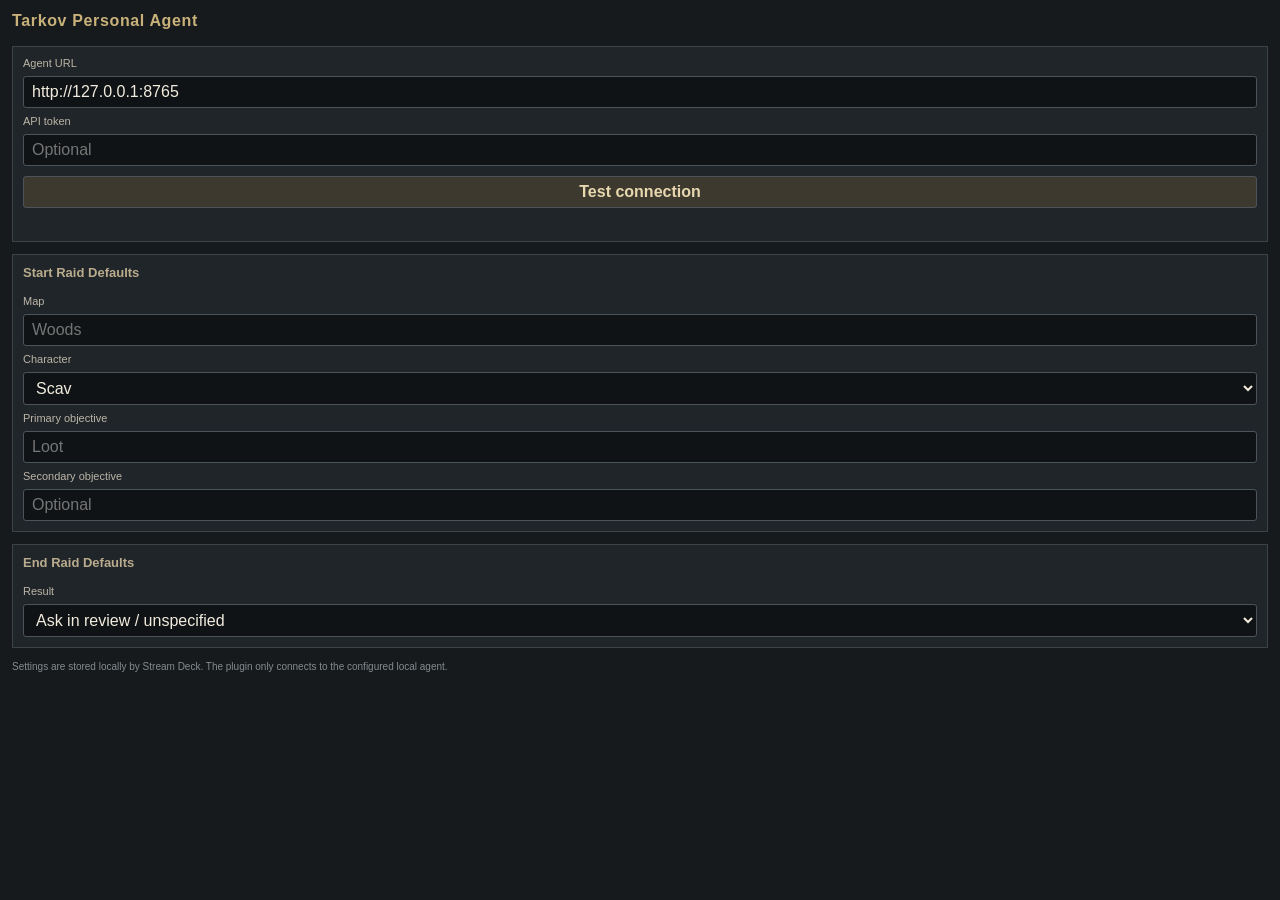
<file: streamdeck/com.cokkles.tarkov-personal-agent.sdPlugin/ui/settings.html>
<!doctype html>
<html lang="en">
<head>
  <meta charset="utf-8">
  <meta name="viewport" content="width=device-width, initial-scale=1">
  <title>Tarkov Personal Agent</title>
  <link rel="stylesheet" href="settings.css">
</head>
<body>
  <main>
    <h1>Tarkov Personal Agent</h1>

    <section>
      <label for="baseUrl">Agent URL</label>
      <input id="baseUrl" type="url" value="http://127.0.0.1:8765" spellcheck="false">

      <label for="token">API token</label>
      <input id="token" type="password" autocomplete="off" placeholder="Optional">

      <button id="testConnection" type="button">Test connection</button>
      <p id="connectionResult" class="status" aria-live="polite"></p>
    </section>

    <section id="startRaidFields" hidden>
      <h2>Start Raid Defaults</h2>
      <label for="mapName">Map</label>
      <input id="mapName" type="text" placeholder="Woods">

      <label for="characterType">Character</label>
      <select id="characterType">
        <option value="Scav">Scav</option>
        <option value="PMC">PMC</option>
      </select>

      <label for="primaryObjective">Primary objective</label>
      <input id="primaryObjective" type="text" placeholder="Loot">

      <label for="secondaryObjective">Secondary objective</label>
      <input id="secondaryObjective" type="text" placeholder="Optional">
    </section>

    <section id="endRaidFields" hidden>
      <h2>End Raid Defaults</h2>
      <label for="result">Result</label>
      <select id="result">
        <option value="">Ask in review / unspecified</option>
        <option value="Survived">Survived</option>
        <option value="KIA">KIA</option>
        <option value="Run Through">Run Through</option>
        <option value="Missing in Action">Missing in Action</option>
      </select>
    </section>

    <p class="hint">Settings are stored locally by Stream Deck. The plugin only connects to the configured local agent.</p>
  </main>
  <script src="settings.js"></script>
</body>
</html>
</file>
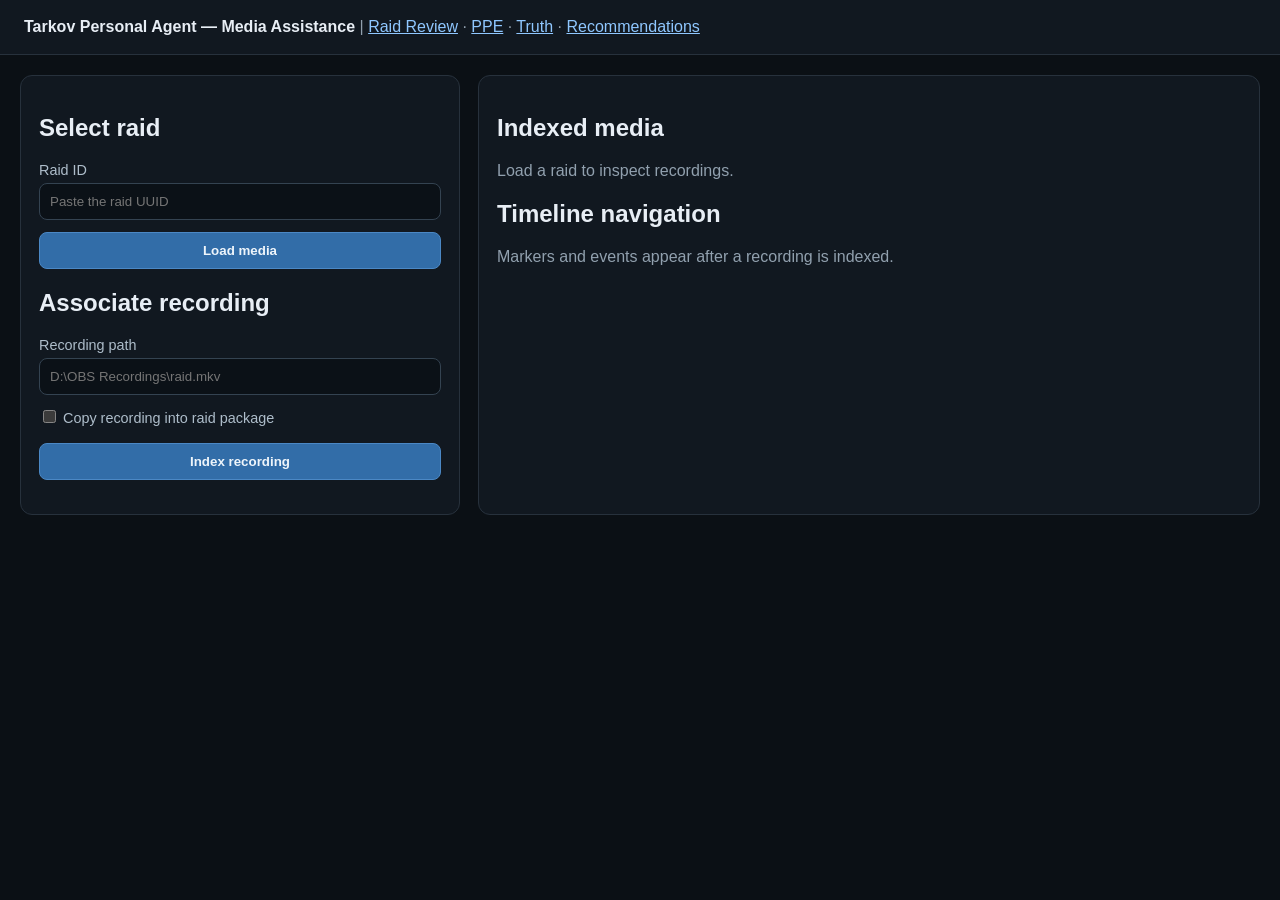
<file: src/tarkov_agent/api/static/media.html>
<!doctype html>
<html lang="en">
<head>
<meta charset="utf-8">
<meta name="viewport" content="width=device-width, initial-scale=1">
<title>Tarkov Media Assistance</title>
<style>
:root{color-scheme:dark;font-family:Inter,Segoe UI,sans-serif;background:#0b1015;color:#e8eef5}body{margin:0}header{padding:18px 24px;border-bottom:1px solid #27313c;background:#111820}main{display:grid;grid-template-columns:minmax(320px,440px) 1fr;gap:18px;padding:20px}.card{background:#111820;border:1px solid #27313c;border-radius:12px;padding:18px}label{display:block;margin:12px 0 5px;color:#aebdca;font-size:.9rem}input,button{width:100%;box-sizing:border-box;border-radius:8px;border:1px solid #344351;background:#0b1117;color:#eef5fb;padding:10px}button{margin-top:12px;background:#326da8;border-color:#4b88c5;font-weight:700;cursor:pointer}.muted{color:#91a0ae}.item{padding:12px;border:1px solid #344351;border-radius:9px;margin:10px 0;background:#0d141b}.ok{color:#78d79d}.warn{color:#f0c674}code{word-break:break-all}@media(max-width:900px){main{grid-template-columns:1fr}}
</style>
</head>
<body>
<header><strong>Tarkov Personal Agent — Media Assistance</strong> <span class="muted">| <a href="/" style="color:#8fc7ff">Raid Review</a> · <a href="/ppe" style="color:#8fc7ff">PPE</a> · <a href="/truth" style="color:#8fc7ff">Truth</a> · <a href="/recommendations" style="color:#8fc7ff">Recommendations</a></span></header>
<main>
<section class="card">
<h2>Select raid</h2>
<label for="raid">Raid ID</label><input id="raid" placeholder="Paste the raid UUID">
<button id="load">Load media</button>
<h2>Associate recording</h2>
<label for="path">Recording path</label><input id="path" placeholder="D:\OBS Recordings\raid.mkv">
<label><input id="copy" type="checkbox" style="width:auto"> Copy recording into raid package</label>
<button id="associate">Index recording</button>
<p id="message" class="muted"></p>
</section>
<section class="card">
<h2>Indexed media</h2>
<div id="recordings"><p class="muted">Load a raid to inspect recordings.</p></div>
<h2>Timeline navigation</h2>
<div id="navigation"><p class="muted">Markers and events appear after a recording is indexed.</p></div>
</section>
</main>
<script>
const esc=v=>String(v??'').replace(/[&<>"']/g,c=>({'&':'&amp;','<':'&lt;','>':'&gt;','"':'&quot;',"'":'&#39;'}[c]));
const raid=()=>document.getElementById('raid').value.trim();
const message=t=>document.getElementById('message').textContent=t;
async function load(){
  if(!raid()){message('Raid ID is required.');return;}
  const media=await fetch(`/api/raids/${raid()}/media`);
  if(!media.ok){const e=await media.json();message(e.detail||'Unable to load media.');return;}
  const data=await media.json();
  document.getElementById('recordings').innerHTML=data.recordings.length?data.recordings.map(r=>`<div class="item"><strong>${esc(r.source)} recording</strong><p class="${r.available?'ok':'warn'}">${r.available?'Available':'Missing'}</p><code>${esc(r.canonical_path)}</code><p>${(r.size_bytes/1048576).toFixed(1)} MB · ${esc(r.probe_status)}${r.duration_seconds?` · ${r.duration_seconds.toFixed(1)} s`:''}</p><p>SHA-256: <code>${esc(r.sha256)}</code></p></div>`).join(''):'<p class="muted">No indexed recording.</p>';
  const nav=await fetch(`/api/raids/${raid()}/media/navigation`);
  const points=nav.ok?await nav.json():[];
  document.getElementById('navigation').innerHTML=points.length?points.map(p=>`<div class="item"><strong>${esc(p.label)}</strong><p>${(p.raid_offset_ms/1000).toFixed(3)} s · ${esc(p.event_type)}</p><button onclick="clip('${esc(p.timeline_event_id)}')">Extract marker clip</button></div>`).join(''):'<p class="muted">No timestamped events are available.</p>';
  message('Media index loaded.');
}
async function associate(){
  if(!raid()){message('Raid ID is required.');return;}
  const path=document.getElementById('path').value.trim();
  if(!path){message('Recording path is required.');return;}
  message('Waiting for the recording file to become stable…');
  const response=await fetch(`/api/raids/${raid()}/media/recordings`,{method:'POST',headers:{'Content-Type':'application/json'},body:JSON.stringify({path,copy_into_package:document.getElementById('copy').checked})});
  const data=await response.json();
  if(!response.ok){message(data.detail||'Unable to index recording.');return;}
  message('Recording indexed.');await load();
}
async function clip(eventId){
  message('Extracting clip with FFmpeg…');
  const response=await fetch(`/api/raids/${raid()}/media/clips`,{method:'POST',headers:{'Content-Type':'application/json'},body:JSON.stringify({timeline_event_id:eventId,seconds_before:10,seconds_after:15})});
  const data=await response.json();
  if(!response.ok){message(data.detail||'Unable to extract clip.');return;}
  message(`Clip created: ${data.clip.path}`);await load();
}
document.getElementById('load').addEventListener('click',load);
document.getElementById('associate').addEventListener('click',associate);
</script>
</body>
</html>
</file>
<file: streamdeck/com.cokkles.tarkov-personal-agent.sdPlugin/ui/settings.css>
:root {
  color-scheme: dark;
  font-family: Arial, Helvetica, sans-serif;
  background: #171a1d;
  color: #e8e1d2;
}

body {
  margin: 0;
  padding: 10px 12px 18px;
  background: #171a1d;
}

main {
  display: grid;
  gap: 12px;
}

h1 {
  margin: 2px 0 4px;
  color: #c9b27a;
  font-size: 16px;
  letter-spacing: 0.04em;
}

h2 {
  margin: 0 0 8px;
  color: #b9ab8d;
  font-size: 13px;
}

section {
  display: grid;
  gap: 7px;
  padding: 10px;
  border: 1px solid #3d4448;
  background: #202529;
}

label {
  color: #bbb5a7;
  font-size: 11px;
}

input,
select,
button {
  box-sizing: border-box;
  width: 100%;
  min-height: 30px;
  border: 1px solid #4b5459;
  border-radius: 3px;
  background: #101315;
  color: #f2ecdf;
  padding: 6px 8px;
  font: inherit;
}

input:focus,
select:focus,
button:focus {
  border-color: #a99059;
  outline: none;
}

button {
  margin-top: 3px;
  cursor: pointer;
  background: #3d392e;
  color: #e7d7ae;
  font-weight: 700;
}

button:hover {
  background: #4a4434;
}

.status {
  min-height: 16px;
  margin: 0;
  color: #a9adb0;
  font-size: 11px;
}

.status.success {
  color: #8fc49b;
}

.status.error {
  color: #d78c83;
}

.hint {
  margin: 0;
  color: #858b8e;
  font-size: 10px;
  line-height: 1.4;
}
</file>
